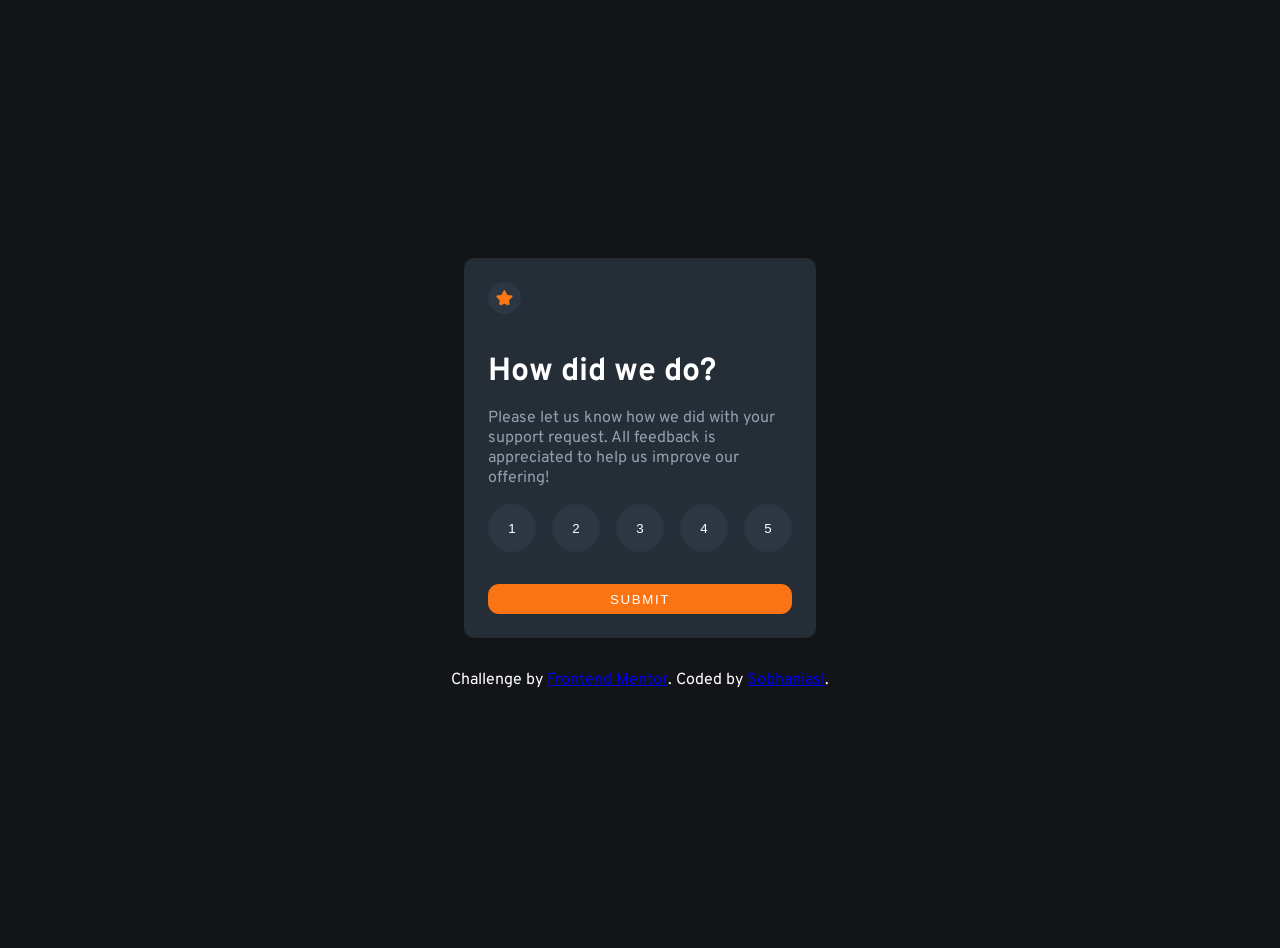
<file: interactive-rating-component-main/index.html>
<!DOCTYPE html>
<html lang="en">
<head>
  <meta charset="UTF-8">
  <meta name="viewport" content="width=device-width, initial-scale=1.0"> <!-- displays site properly based on user's device -->
<link rel="stylesheet" href="style.css">
  <link rel="icon" type="image/png" sizes="32x32" href="./images/favicon-32x32.png">

  <title>Frontend Mentor | Interactive rating component</title>

</head>
<body>

  <!-- Rating state start -->
  <body>
    <div class="main-container">
      <img src="images/icon-star.svg" alt="star">
      <h1>  How did we do?</h1>

      <p>  Please let us know how we did with your support request. All feedback is appreciated
        to help us improve our offering!</p>

<ul>
  <li><button class="btn">1</button></li>
  <li><button class="btn">2</button></li>
  <li><button class="btn">3</button></li>
  <li><button class="btn">4</button></li>
  <li><button class="btn">5</button></li>
</ul>
<button class = "btn-submit" id="submit" type="button" name="button">Submit</button>
    </div>
  </body>

  <!-- Rating state end -->

  <!-- Thank you state start -->

  <div class="thank-you hidden">
    <img src="images/illustration-thank-you.svg" alt="">
<p class="gray">You selected <span id=rating></span> out of 5</p>
<h2>Thank you!</h2>
<p>We appreciate you taking the time to give a rating. If you ever need more support,
don’t hesitate to get in touch!</p>
<button class = "btn-submit" id = "rate-again" type="button" name="button">Rate Again</button>

  </div>

  <!-- Thank you state end -->


  <div class="attribution">
    Challenge by <a href="https://www.frontendmentor.io?ref=challenge" target="_blank">Frontend Mentor</a>.
    Coded by <a href="https://sobhaniasl.github.io/">Sobhaniasl</a>.
  </div>
  <script src="index.js" charset="utf-8"></script>
</body>
</html>
</file>
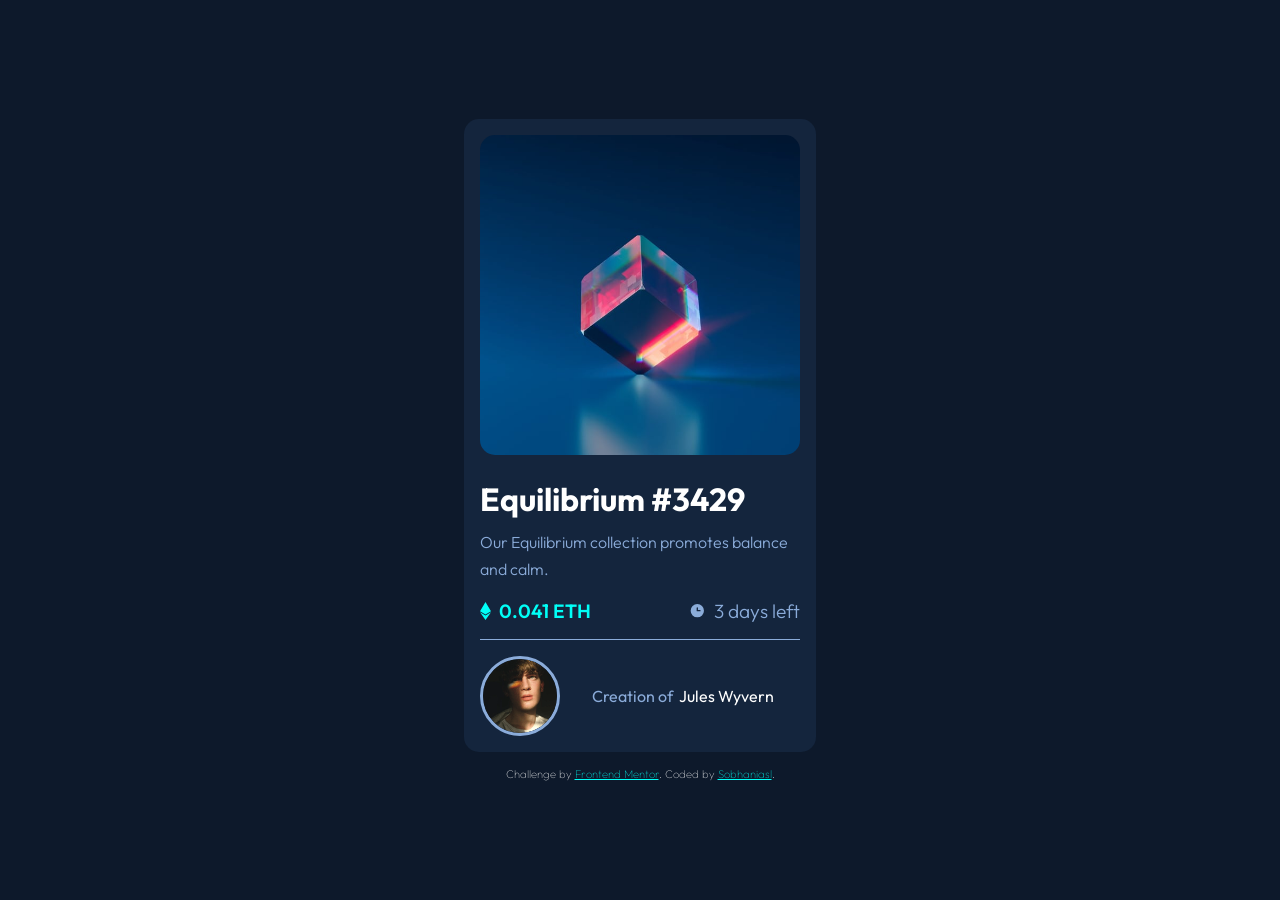
<file: nft-preview-card-component-main/index.html>
<!DOCTYPE html>
<html lang="en">

<head>
  <meta charset="UTF-8">
  <meta name="viewport" content="width=device-width, initial-scale=1.0"> <!-- displays site properly based on user's device -->
  <link rel="stylesheet" href="style.css">
  <link rel="icon" type="image/png" sizes="32x32" href="./images/favicon-32x32.png">
  <title>Frontend Mentor | NFT preview card component</title>
</head>
<main>

  <body>
    <div class="card">
      <div class="top-container">
        <img class="img" src="images/image-equilibrium.jpg" alt="image">
        <div >
          <img src="images/icon-view.svg" alt="">
        </div>
      </div>
      <div class="middle-container">
        <h1 class="head">Equilibrium #3429</h1>
        <h2 class="description">Our Equilibrium collection promotes balance and calm.</h2>
      </div>
      <div class="bottom-container">
        <p class="price"> <img class="icon-price"src="images/icon-ethereum.svg" alt=""><span>0.041 ETH</span></p>
        <p class="days"><img class="icon-clock" src="images/icon-clock.svg" alt="">3 days left</p>
      </div>
      <div class="footer1">
        <p class="creator"><img class="creator-avatar" src="images/image-avatar.png" alt="">Creation of <span class="creator-white">Jules Wyvern</span></p>

      </div>
    </div>

    <div class="footer">
      Challenge by <a class="footer1" href="https://www.frontendmentor.io?ref=challenge" target="_blank">Frontend Mentor</a>.
      Coded by <a class="footer1" href="https://sobhaniasl.github.io/">Sobhaniasl</a>.
    </div>
  </body>
</main>

</html>
</file>
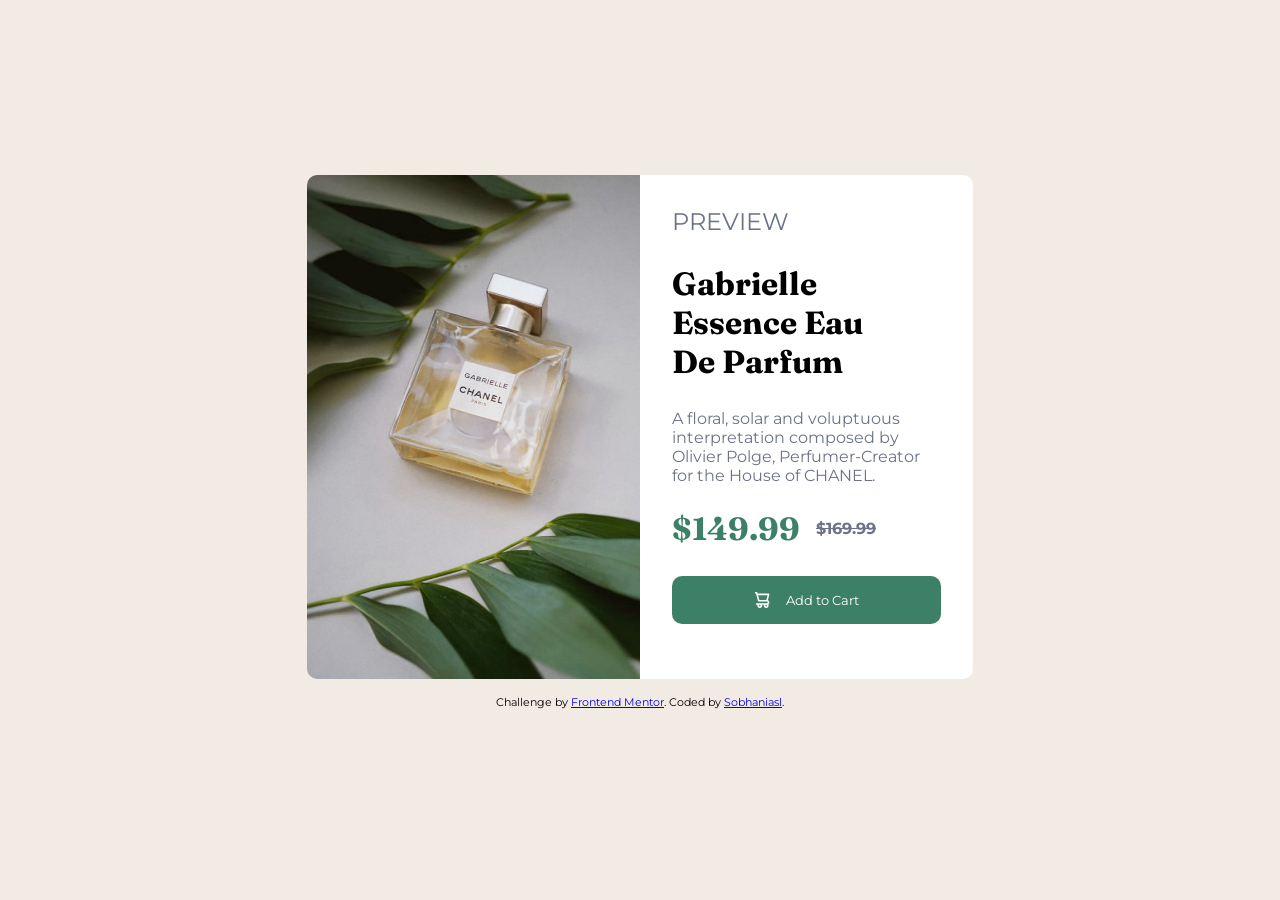
<file: product-preview-card-component-main/index.html>
<!DOCTYPE html>
<html lang="en">
<!-- Head Section -->
<head>
  <meta charset="UTF-8">
  <meta name="viewport" content="width=device-width, initial-scale=1.0"> <!-- displays site properly based on user's device -->
  <link rel="stylesheet" href="style.css">
  <link rel="preconnect" href="https://fonts.googleapis.com">
  <link rel="preconnect" href="https://fonts.gstatic.com" crossorigin>
  <link href="https://fonts.googleapis.com/css2?family=Fraunces:opsz,wght@9..144,100&family=Montserrat:wght@100&display=swap" rel="stylesheet">
  <link rel="icon" type="image/png" sizes="32x32" href="./images/favicon-32x32.png">
  <title>Frontend Mentor | Product preview card component</title>
</head>
<main>
  <!-- Body Section -->
  <body>
    <!-- Card Section -->
    <div class="card">
      <!-- Image Container -->
      <div class="img-container">
        <img class="background-img" src="images/image-product-desktop.jpg" alt="img">
      </div>
      <!-- Detail Container -->
      <div class="details-container">
        <!-- Heading -->
        <p class="heading">PREVIEW</p>
        <!-- Title -->
        <h1 class="name">Gabrielle Essence Eau De Parfum</h1>
        <p class="description">A floral, solar and voluptuous interpretation composed by Olivier Polge,
          Perfumer-Creator for the House of CHANEL.</p>
          <!-- Price Section -->
        <div class="price-container">
          <h1 class="current-price">$149.99</h1>
          <h1 class="old-price">$169.99</h1>
        </div>
        <!-- Button -->
        <button class="btn" type="button" name="button">
          <img src="images\icon-cart.svg" alt="cartImg">
          <p class="btn-text">Add to Cart</p>
        </button>
      </div>
    </div>
    <!-- Footer Section -->
    <div class="footer">
      Challenge by <a href="https://www.frontendmentor.io?ref=challenge" target="_blank">Frontend Mentor</a>.
      Coded by <a href="https://sobhaniasl.github.io/">Sobhaniasl</a>.
    </div>
  </body>
</main>
</file>
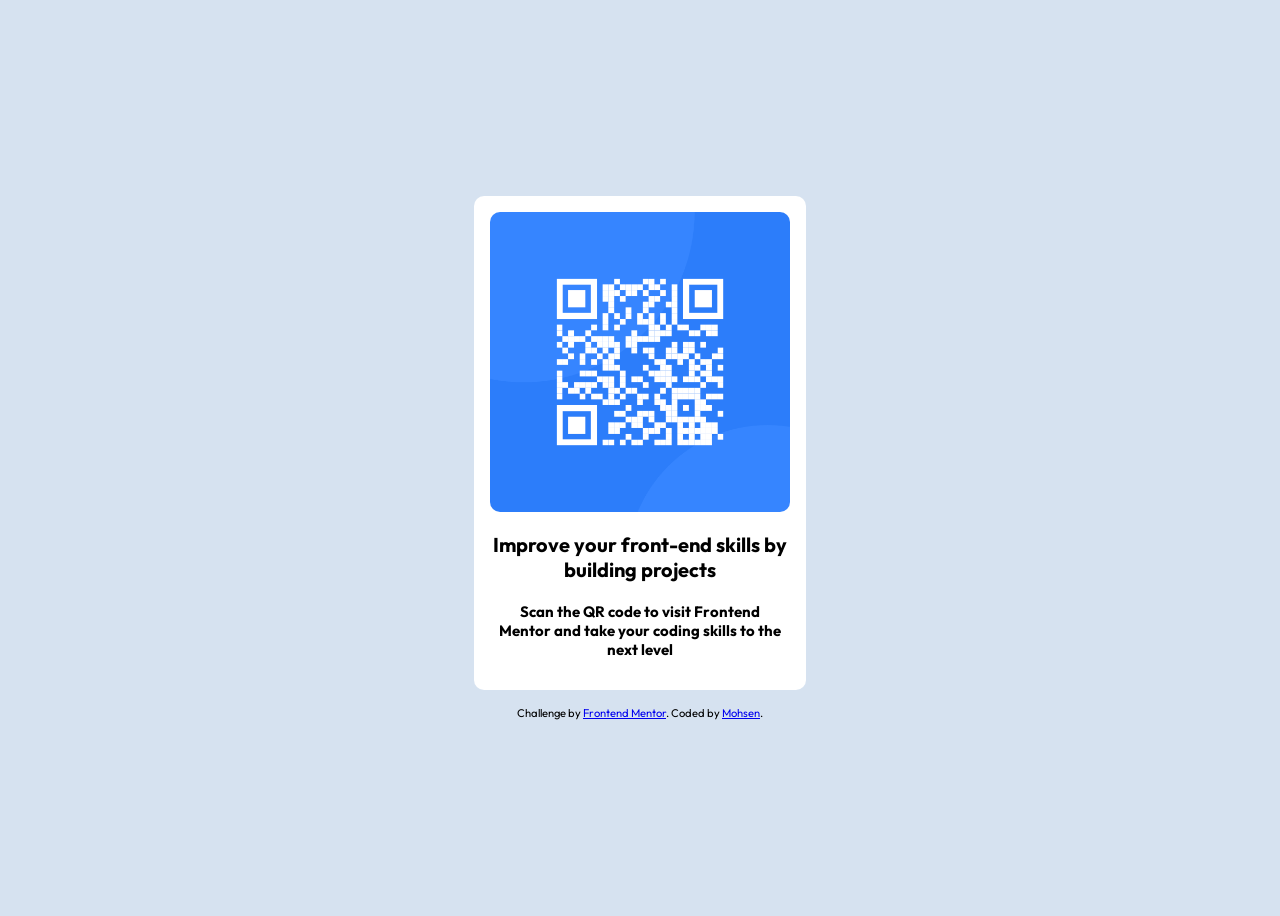
<file: qr-code-frontend-developer/index.html>
<!DOCTYPE html>
<html lang="en">

<head>
  <meta charset="UTF-8">
  <meta name="viewport" content="width=device-width, initial-scale=1.0"> <!-- displays site properly based on user's device -->
  <link rel="preconnect" href="https://fonts.googleapis.com">
  <link rel="preconnect" href="https://fonts.gstatic.com" crossorigin>
  <link href="https://fonts.googleapis.com/css2?family=Outfit&display=swap" rel="stylesheet">
  <link rel="stylesheet" href="style.css">
  <link rel="icon" type="image/png" sizes="32x32" href="images/favicon-32x32.png">

  <title>Frontend Mentor | QR code component</title>

</head>

<body>
  <div class="card">
    <img class="qr-code" src="images/image-qr-code.png" alt="">
    <h1>Improve your front-end skills by building projects</h1>
    <h2>Scan the QR code to visit Frontend Mentor and take your coding skills to the
      next level</h2>
  </div>
  <div class="attribution">
    Challenge by <a href="https://www.frontendmentor.io?ref=challenge" target="_blank">Frontend Mentor</a>.
    Coded by <a href="#">Mohsen</a>.
  </div>
</body>

</html>
</file>
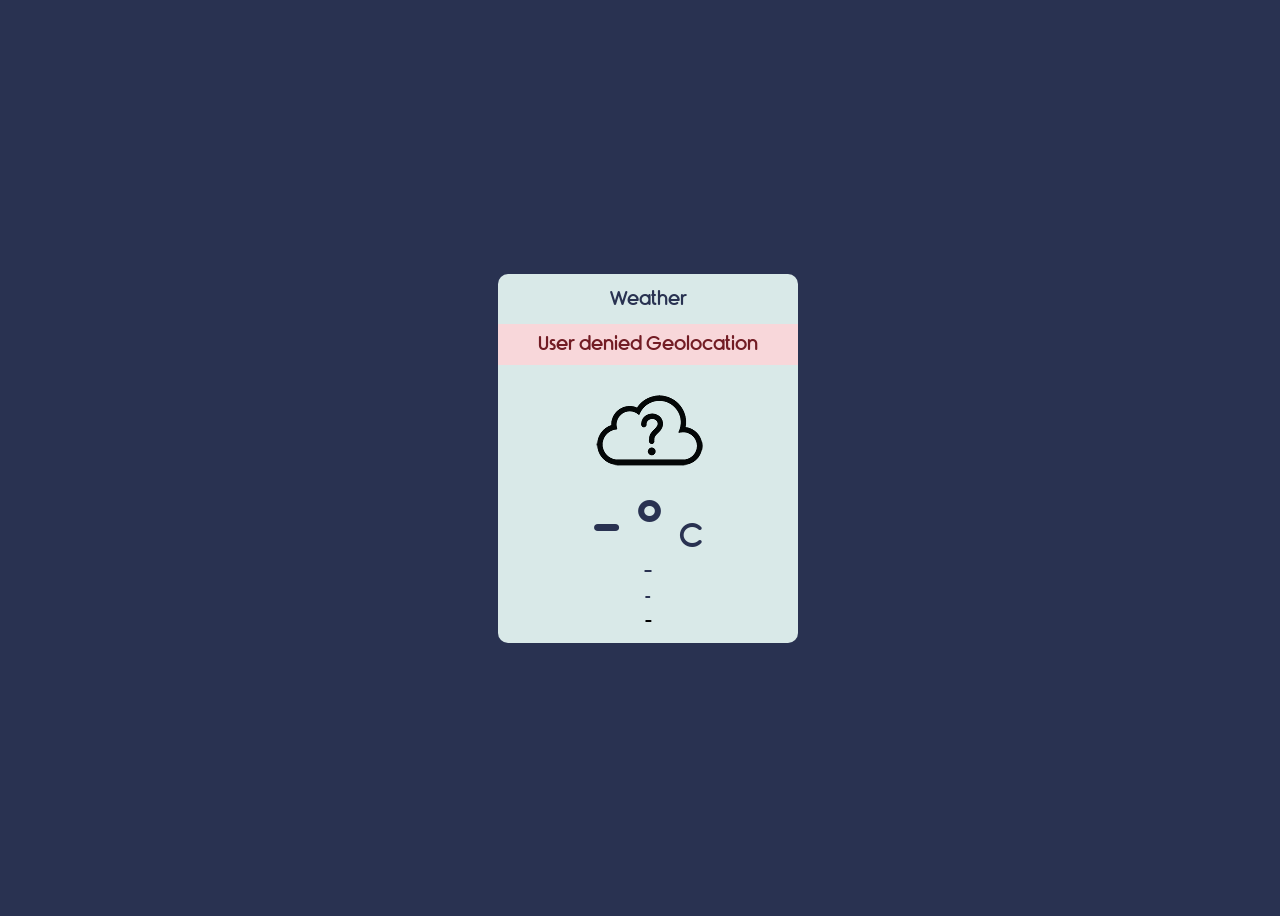
<file: Weather App/index.html>
<!DOCTYPE html>
<html lang="en">
  <head>
    <meta charset="UTF-8" />
    <meta http-equiv="X-UA-Compatible" content="IE=edge" />
    <meta name="viewport" content="width=device-width, initial-scale=1.0" />
    <link rel="stylesheet" href="font/Rimouski.css" />
    <link rel="stylesheet" href="style.css" />
    <title>Weather App - JS</title>
  </head>
  <body>
    <div class="container">
      <div class="app-title"><p>Weather</p></div>
      <div class="notification"></div>
      <div class="weather-container">
        <div class="weather-icon">
          <img src="icons/unknown.png" alt="unknown" />
        </div>
        <div class="temperature-value">
          <p>- ° <span>C</span></p>
        </div>
        <div class="temperature-description"><p>-</p></div>
        <div class="location"><p>-</p></div>
        <div class="wind"><p>-</p></div>
      </div>
    </div>
    <script src="app.js"></script>
  </body>
</html>
</file>
<file: interactive-rating-component-main/style.css>
@import url('https://fonts.googleapis.com/css2?family=Overpass:wght@400;700&display=swap');


* {
  margin: 0;
  padding: 0;
  box-sizing: border-box;
}
body {
  background-color: hsl(216, 12%, 8%);
  font-family: "Overpass", sans-serif;
  font-size: 1rem;
  margin: 1.5rem;
  display: flex;
  justify-content: center;
  align-items: center;
  flex-direction: column;
  min-height: 100vh;
}
.button {
  font-family: inherit;
}

.main-container, .thank-you {
  background-color: hsl(213, 19%, 18%);
  padding: 1.5rem;
  border-radius: 0.625rem;
  max-width: 22rem;
}
.main-container img {
  background-color:  hsl(213, 20%, 22%);
  padding: 0.5rem;
  border-radius: 50%;
}
.main-container h1 {
  color: white;
  margin: 2rem 0 1rem;
}
.main-container p {
  color:  hsl(217, 12%, 63%);
  margin-bottom: 1rem;
}
ul {
list-style-type: none;
}
.main-container ul {
  display: flex;
  justify-content: space-between;
  flex-wrap: wrap;
  margin-bottom: 2rem;
}
.main-container ul li button {
  width: 3rem;
  height: 3rem;
  border: none;
  border-radius: 50%;
color: #fff;
background-color: hsl(213, 20%, 22%);
cursor: pointer;
transition: 0.3s;
}
.btn:focus {
  background-color:  hsl(216, 12%, 54%);
}
.main-container ul li button:hover {
  background-color: hsl(25, 97%, 53%);
}
.btn-submit {
  color: #fff;
  text-transform: uppercase;
  background-color: hsl(25, 97%, 53%);
  width: 100%;
  padding: 0.5rem 0 0.4rem;
  border: none;
  border-radius: 0.7rem;
  letter-spacing: 0.1rem;
  cursor: pointer;
}
.btn-submit:hover {
  background-color: white;
  color: hsl(25, 97%, 53%);
}
.thank-you {
  display: flex;
  flex-direction: column;
  align-items: center;
  justify-content: center;

}
.thank-you img {
  display: block;
  margin: 0 auto 2rem;
}
.thank-you p.gray {
  color: hsl(25, 97%, 53%);
  background-color:  hsl(213, 20%, 22%);
  border-radius: 2rem;
  padding: 0.2rem 0.5rem 0;
  font-size: 1rem;
  margin-bottom: 2rem;
}

.thank-you h2 {
  color: #fff;
  margin-bottom: 1rem;
}

.thank-you p {
  color: hsl(217, 12%, 63%);
  margin-bottom: 2rem;
}
.hidden {
  display: none;
}

.attribution {
  color: #fff;
  margin-top: 2rem;
}
</file>
<file: nft-preview-card-component-main/style.css>
@import url('https://fonts.googleapis.com/css2?family=Outfit:wght@300;400;600&display=swap');

* {
  padding: 0;
  margin: 0;
  box-sizing: border-box;
}

body {
  background-color: hsl(217, 54%, 11%);
  font-family: "Outfit", sans-serif;
  color: #fff;
  height: 100vh;
  width: 100%;
  display: flex;
  justify-content: center;
  align-items: center;
}
h1 {
  font-size: 2rem;
}


.card {
  background-color: hsl(216, 50%, 16%);
  border-radius: 15px;
  padding: 1rem;
  width: 22rem;
}

.top-container {
  position: relative;
  width: 100%;
  height: 100%;
}

.img {
  transition: 1s ease;
  border-radius: 15px;
  opacity: 1;
  display: block;
  width: 100%;
  height: auto;
  backface-visibility: hidden;
}
.top-container div {
  position: absolute;
  background-color: hsl(178, 100%, 50%);
  top: 0;
  width: 100%;
  height: 100%;
  opacity: 0;
  transition: 1s ease;
  border-radius: 15px;
}
.top-container div img {
  position: absolute;
  top: 50%;
  left: 50%;
  transform: translate(-50%, -50%);


}
.top-container div:hover {
  opacity: 0.5;
  cursor: pointer;
  border-radius: 15px;



}

.middle-container .head {
  margin-top: 1.5rem;
  font-size: 2rem;
}
.middle-container .description {
  margin: 0.6rem 0 1rem 0;
  color: hsl(215, 51%, 70%);
  font-size: 1rem;
  font-weight: 300;
  line-height: 1.7rem;
}
.middle-container .head:hover{
  color: hsl(178, 100%, 50%);
  cursor: pointer;
}
.bottom-container{
  display: flex;
  justify-content: space-between;
  border-bottom: 0.016rem solid hsl(215, 51%, 70%);
  padding-bottom: 1rem;
  margin-bottom: 1rem;
}
.bottom-container .price {
  display: flex;
  align-items: center;
  color: hsl(178, 100%, 50%);
  font-weight: 600;
  font-size: 1.2rem;
}
.bottom-container .icon-price {
  margin-right: 0.5rem;
}
.bottom-container .days {
  display: flex;
  align-items: center;
  color: hsl(215, 51%, 70%);
  font-weight: 300;
  font-size: 1.2rem;

}
.bottom-container .icon-clock {
  margin-right: 0.5rem;
}
.creator {
  display: flex;
  align-items: center;
  font-size: 1rem;
  color: hsl(215, 51%, 70%);

}
.creator-avatar {
  width: 25%;
  border:solid;
  margin-right: 2rem;
  border-radius: 3rem;
}
.creator-white {
  color: white;
  margin-left: 0.4rem;
}
.creator-white:hover{
  color: hsl(178, 100%, 50%);
  cursor: pointer;
  top: 0;
}
.footer {
  font-size: 0.7rem;
  font-family: "Outfit", sans-serif;
  font-weight: 100;
  text-align: center;
  text-color: white;
  padding-top: 15px;
}
.footer1 {

  color: hsl(178, 100%, 50%);
}
</file>
<file: product-preview-card-component-main/style.css>
@import url('https://fonts.googleapis.com/css2?family=Fraunces:opsz,wght@9..144,700&family=Montserrat:wght@500;700&display=swap');

body {
  font-family: "Fraunces", serif;
  background-color: hsl(30, 38%, 92%);
  min-height: 100vh;
  display: flex;
  justify-content: center;
  align-items: center;
}

* {
  box-sizing: border-box;
  margin: 0;
  padding: 0;
}

.card {
  border-radius: 10px;
  display: flex;
  max-width: 666px;
  background-color: white;
  margin: 0 1rem;
}
.img-container {
  width: 50%;
}
.img-container .background-img {
  height: 100%;
  width: 100%;
  object-fit: cover;
  border-top-left-radius: 10px;
  border-bottom-left-radius: 10px;

}
.details-container {
  width: 50%;
  padding: 2rem;
}

.details-container .name {
  font-family:"Montserrat"
  color: hsl(212, 21%, 14%);
  padding-right: 2rem;
  margin-bottom: 1.75rem;
}
.details-container .description {
  font-family: "Montserrat";
  font-size: 1rem;
  color: hsl(228, 12%, 48%);
  margin-bottom: 1.5rem;


}

.heading {
  font-family:"Montserrat";
  font-size: 1.5rem;
  color: hsl(228, 12%, 48%);
  margin-bottom: 1.75rem;
}

.price-container {
  display: flex;
  grid-gap: 1rem;
  align-items: center;
  margin-bottom: 1.75rem;

}
.price-container .current-price {
  color: hsl(158, 36%, 37%);

}
.price-container .old-price {
  font-family: "Montserrat";
  font-size: 1rem;
  color: hsl(228, 12%, 48%);
  text-decoration: line-through;
}
.btn {
  width: 100%;
  border: 0;
  outline: 0;
  border-radius: 10px;
  background-color: hsl(158, 36%, 37%);
  color: #fff;
  display: flex;
  justify-content: center;
  align-items: center;
  grid-gap: 1rem;
  font-family: "Montserrat";
  padding: 1rem 2rem;
  cursor: pointer;
}
.btn:hover {
  background-color: hsl(212, 21%, 14%);
}
.footer {
  text-align: center;
  font-family: "Montserrat";
  font-size: 0.7rem;
  padding: 1rem;

}

@media only screen and (max-width: 550px) {
  .card {
    margin-top: 1rem;
    margin-bottom: 1rem;
  }
  .img-container{
    width: 100%;
    height: 100%;
  }
  .img-container .background-img {
    content: url("images/image-product-mobile.jpg");
    border-radius: 10px 10px 0 0;


  }
  .card {
    flex-direction: column;
  }
  .details-container {
    width: 100%;
  }
  .details-container .description {
    text-align: justify;
  }
  .price-container {
    margin: auto;
    margin-bottom: 2rem;
    width: 50%;
  }


}
</file>
<file: qr-code-frontend-developer/style.css>
body {
  background-color: hsl(212, 45%, 89%);
	font-size: 15px;
	font-family: 'Outfit', sans-serif;
	display: flex;
	flex-direction: column;
	align-items: center;
	justify-content: center;
	height: 100vh;

}

h1{
  font-family: Outfit;
  font-size: 20px;
  text-align: center;
  padding: 1%;
}
h2 {
  font-family: Outfit;
  font-size: 15px;
  text-align: center;
  padding: 1%;
}

.card {
  background-color: #fff;
  width: 300px;
  border-radius: 10px;
  padding: 1rem;
  margin-bottom: 1rem;
}

.qr-code {
  border-radius: 10px;
  width: 100%;

}

.attribution {
  font-family: "Outfit";
  font-size: 0.7rem;
  text-align: center;

}
</file>
<file: Weather App/font/Rimouski.css>
@font-face {
    font-family: 'Rimouski';
    src: url('rimouski_sb-webfont.woff2') format('woff2'),
         url('rimouski_sb-webfont.woff') format('woff');
    font-weight: normal;
    font-style: normal;

}
</file>
<file: Weather App/style.css>
*{
    font-family: "Rimouski";
}

body{
    display: flex;
    justify-content: center;
    background-color: #293251;
    width: 100vw;
    height: 100vh;
}

.container{
    margin: auto;
    background-color: rgb(217, 233, 232);
    border-radius: 10px;
    padding-bottom : 5px;
}

.app-title{
    width: 300px;
    height: 50px;
    border-radius: 10px 10px 0 0;
}

.app-title p{
    text-align: center;
    padding: 15px;
    margin: 0 auto;
    font-size: 1.2em;
    color: #293251;
}

.notification{
    background-color: #f8d7da;
    display: none;
}

.notification p{
    color: #721c24;
    font-size: 1.2em;
    margin: 0;
    text-align: center;
    padding: 10px 0;
}



.weather-icon{
    width: 300px;
    height: 128px;
}

.weather-icon img{
    display: block;
    margin: 0 auto;
}

.temperature-value{
    width: 300px;
    height:60px;
}

.temperature-value p{
    padding: 0;
    margin: 0;
    color: #293251;
    font-size: 4em;
    text-align: center;
    cursor: pointer;
}


.temperature-value span{
    color: #293251;
    font-size: 0.5em;
}


.temperature-description p{
    padding: 8px;
    margin: 0;
    color: #293251;
    text-align: center;
    font-size: 1.2em;
}

.wind p {
    padding: 8px;
    margin: 0;
    color: 293251;
    text-align: center;
    font-size: 1em;
}


.location p{
    margin: 0;
    padding: 0;
    color: #293251;
    text-align: center;
    font-size: 0.8em;
}

.search {
    display: flex;
    justify-content: center;
    padding: 1rem;
    
}
</file>
